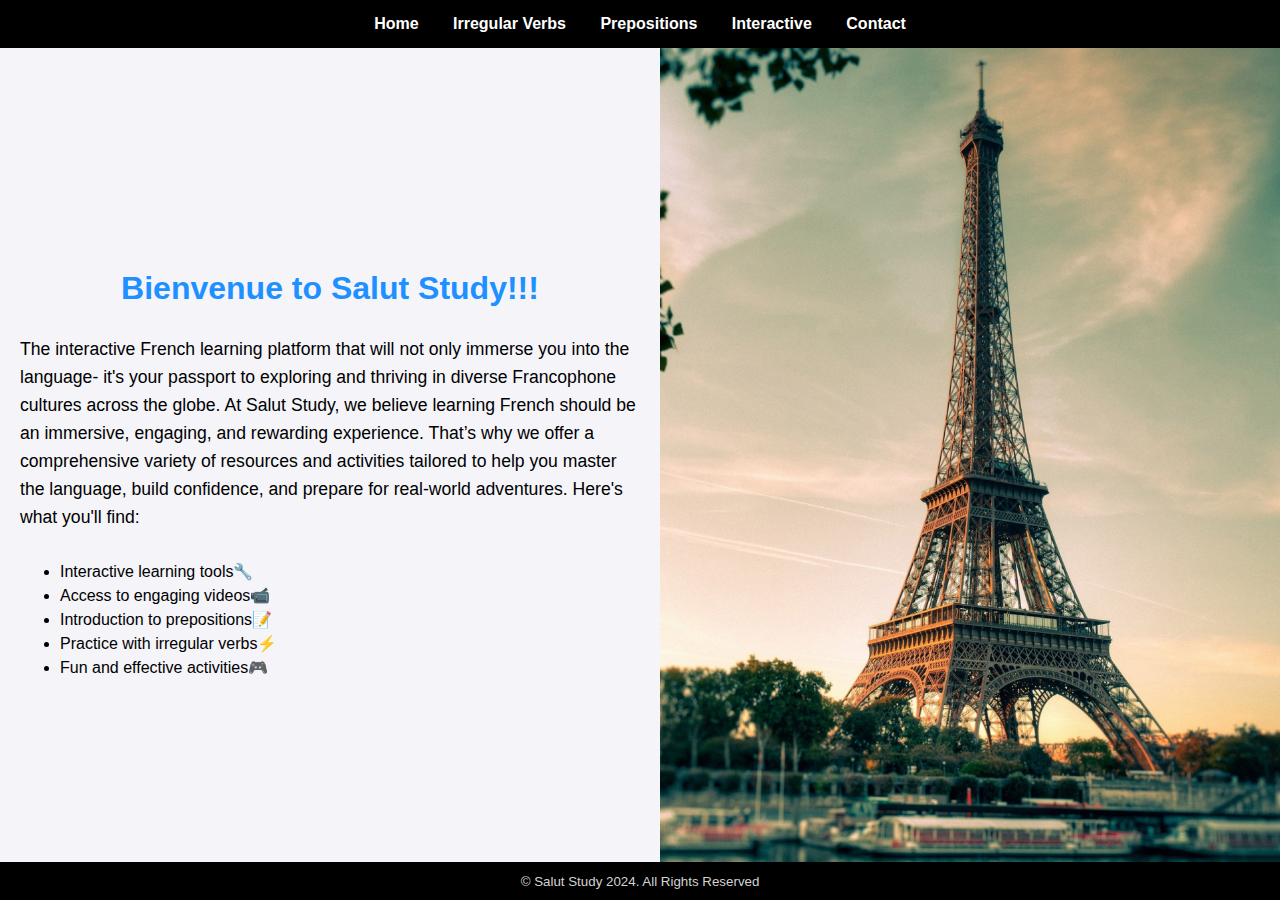
<file: index.html>
<!DOCTYPE html>
<html lang="en">
<head>
    <meta charset="UTF-8">
    <meta name="viewport" content="width=device-width, initial-scale=1.0">
    <meta name="description" content="Salut Study offers easy and fun online French lessons for learners of a beginner level. Start learning French today with our simple interactive lessons!">
    <title>Salut Study- Learn French Easily Online</title>
    <link rel="stylesheet" href="style.css">

<style>
.content-container {display: flex; height: calc(100vh - 50px)}

.left-content {flex: 1;
                padding: 20px;
                background-color: #f4f4f9;
                display: flex;
                flex-direction: column;
                justify-content: center}

.left-content h1 {color: #1e90ff; margin-bottom: 10px}
.left-content p {font-size: 1.1rem; margin-bottom: 20px; line-height: 1.6}
.left-content ul {margin-top: 10px}
.left-content ul li {font-size: 1rem; margin-bottom: 5px}

.right-image {flex: 1; position: relative; overflow: hidden}
.right-image img {width: 100%; height: 100%; object-fit: cover; object-position: center}
</style>

</head>
<body>
    <nav>
        <ul>
            <li><a href="index.html">Home</a></li>
            <li><a href="irregular_verbs.html">Irregular Verbs</a></li>
            <li><a href="prepositions.html">Prepositions</a></li>
            <li><a href="interactive_tests.html">Interactive</a></li>
            <li><a href="contact.html">Contact</a></li>
        </ul>
    </nav>

<div class="content-container">
    <div class="left-content">
            <h1>Bienvenue to Salut Study!!!</h1>
            <p>The interactive French learning platform that will not only immerse you into the language- it's your passport to exploring and thriving in diverse Francophone cultures across the globe. At Salut Study, we believe learning French should be an immersive, engaging, and rewarding experience. That’s why we offer a comprehensive variety of resources and activities tailored to help you master the language, build confidence, and prepare for real-world adventures. Here's what you'll find:</p>
            <ul>
                <li>Interactive learning tools&#x1F527;</li>
                <li>Access to engaging videos&#x1F4F9;</li>
                <li>Introduction to prepositions&#x1F4DD;</li>
                <li>Practice with irregular verbs&#x26A1;</li>
                <li>Fun and effective activities&#x1F3AE;</li>
            </ul>
        </div>

    <div class="right-image">
        <img src="paris.jpg" alt="Background of France or French culture">
    </div>
</div>

</body>

<footer><small> &copy Salut Study 2024. All Rights Reserved </small></footer>
</html>
</file>
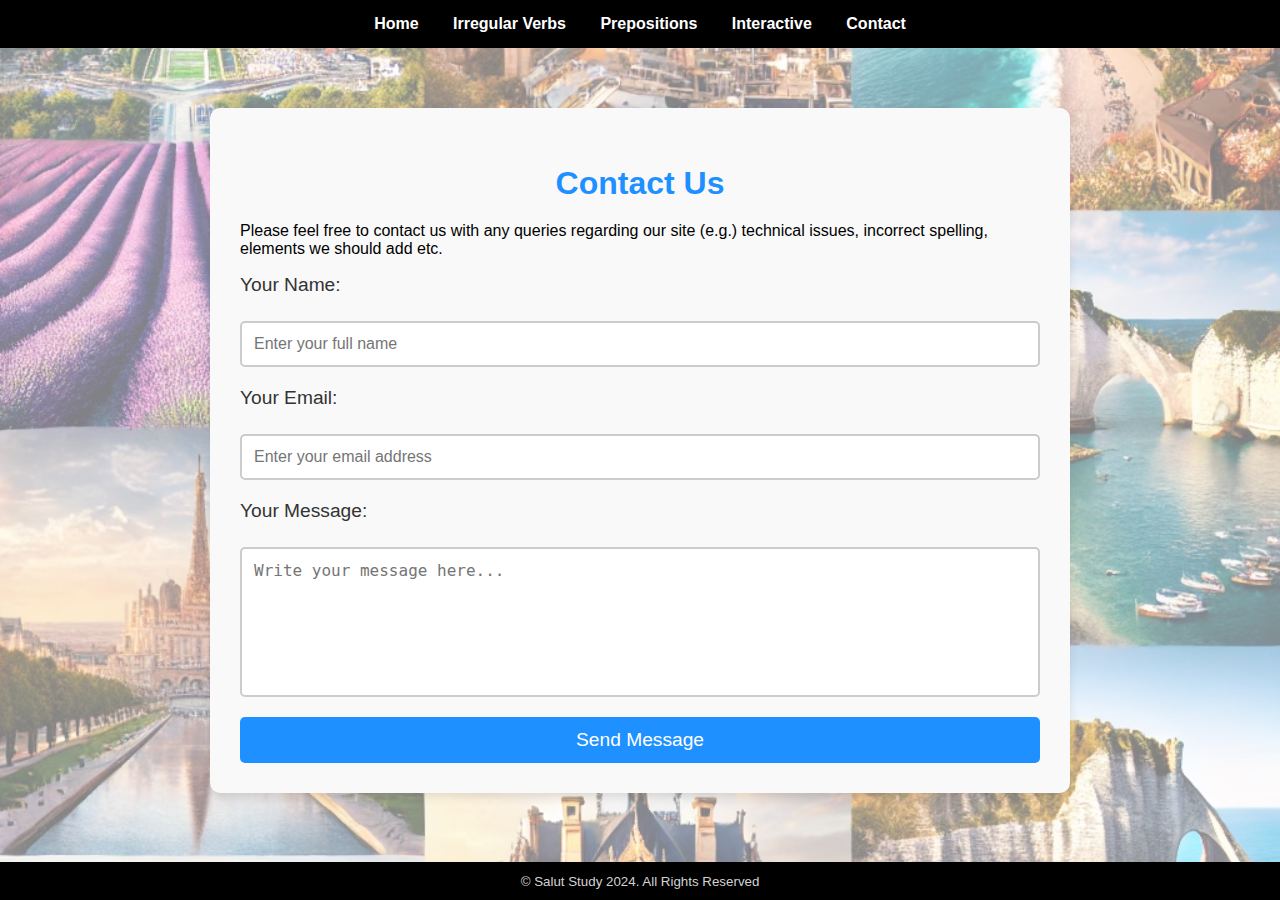
<file: contact.html>
<!DOCTYPE html>
<html lang="en">
<head>
    <meta charset="UTF-8">
    <meta name="viewport" content="width=device-width, initial-scale=1.0">
    <meta name="description" content="Have questions or need support? Contact Salut Study's team for assistance.">
    <title>Salut Study - Contact Us</title>
    <link rel="stylesheet" href="style.css">
   <style>body {background: url('Francecollage.jpg');
                background-size: cover;
                background-position: center;
                background-color: rgba(255, 255, 255, 0.5); 
                background-blend-mode: overlay; 
                margin: 0;
                height: 100%}     
    </style>
</head>
<body>
    <nav>
        <ul>
            <li><a href="index.html">Home</a></li>
            <li><a href="irregular_verbs.html">Irregular Verbs</a></li>
            <li><a href="prepositions.html">Prepositions</a></li>
            <li><a href="interactive_tests.html">Interactive</a></li>
            <li><a href="contact.html">Contact</a></li>
        </ul>
    </nav>

    <main>
        <div class="contact-page">
            <h2>Contact Us</h2>
            <p> Please feel free to contact us with any queries regarding our site (e.g.) technical issues, incorrect spelling, elements we should add etc. 
            <form action="#" method="POST" class="form-container">
                <label for="name">Your Name:</label>
                <input type="text" id="name" name="name" required placeholder="Enter your full name">
                
                <label for="email">Your Email:</label>
                <input type="email" id="email" name="email" required placeholder="Enter your email address">
                
                <label for="message">Your Message:</label>
                <textarea id="message" name="message" placeholder="Write your message here..."></textarea>
                
                <button type="submit" class="submit-button">Send Message</button>
            </form>
        </div>
    </main>

<script src="script.js"></script>
</body>

<footer><small> &copy Salut Study 2024. All Rights Reserved </small></footer>
</html>
</file>
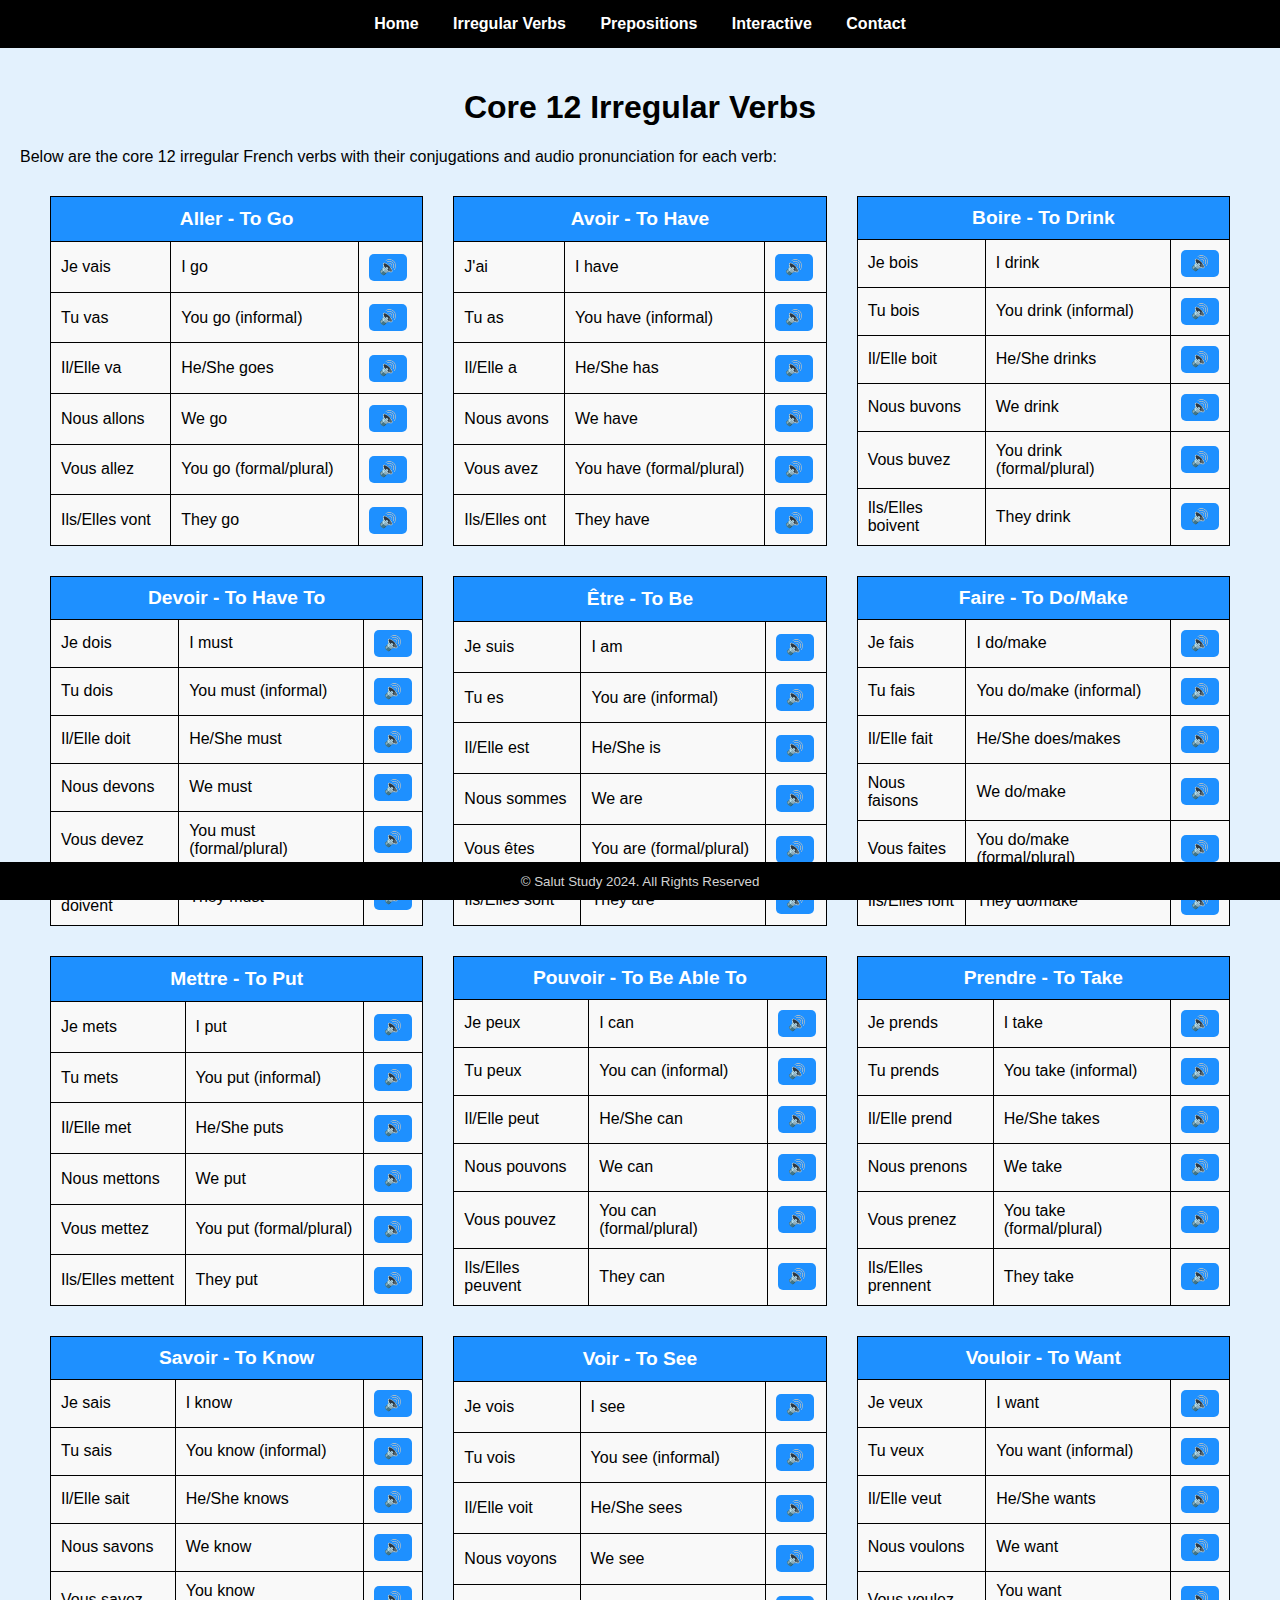
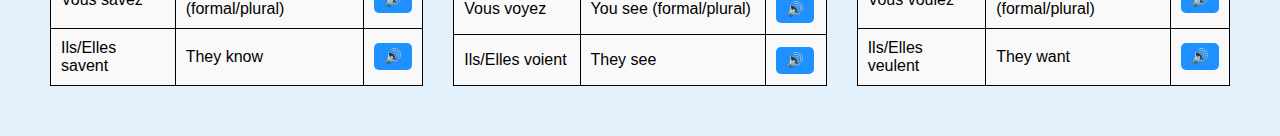
<file: irregular_verbs.html>
<!DOCTYPE html>
<html lang="en">
<head>
    <meta charset="UTF-8">
    <meta name="viewport" content="width=device-width, initial-scale=1.0">
    <meta name="description" content="Start forming sentences by learning the most commonly used verbs in French!">
    <title>Salut Study- Irregular Verbs</title>
    <link rel="stylesheet" href="style.css">
<style>body{background-color: #E3F1FD}</style>
</head>
<body>
    <nav>
        <ul>
            <li><a href="index.html">Home</a></li>
            <li><a href="irregular_verbs.html">Irregular Verbs</a></li>
            <li><a href="prepositions.html">Prepositions</a></li>
            <li><a href="interactive_tests.html">Interactive</a></li>
            <li><a href="contact.html">Contact</a></li>
        </ul>
    </nav>

    <main>
<h1>Core 12 Irregular Verbs</h1>
<p>Below are the core 12 irregular French verbs with their conjugations and audio pronunciation for each verb:</p>

<div class="verbs-container">
<table class="verb-table">
    <tr>
        <th colspan="3">Aller - To Go</th>
    </tr>
    <tr>
        <td>Je vais</td>
        <td>I go</td>
        <td><button onclick="playPronunciation('Je vais')">&#128266;</button></td>
    </tr>
    <tr>
        <td>Tu vas</td>
        <td>You go (informal)</td>
        <td><button onclick="playPronunciation('Tu vas')">&#128266;</button></td>
    </tr>
    <tr>
        <td>Il/Elle va</td>
        <td>He/She goes</td>
        <td><button onclick="playPronunciation('Il va')">&#128266;</button></td>
    </tr>
    <tr>
        <td>Nous allons</td>
        <td>We go</td>
        <td><button onclick="playPronunciation('Nous allons')">&#128266;</button></td>
    </tr>
    <tr>
        <td>Vous allez</td>
        <td>You go (formal/plural)</td>
        <td><button onclick="playPronunciation('Vous allez')">&#128266;</button></td>
    </tr>
    <tr>
        <td>Ils/Elles vont</td>
        <td>They go</td>
        <td><button onclick="playPronunciation('Ils vont')">&#128266;</button></td>
    </tr>
</table>

<table class="verb-table">
    <tr>
        <th colspan="3">Avoir - To Have</th>
    </tr>
    <tr>
        <td>J'ai</td>
        <td>I have</td>
        <td><button onclick="playPronunciation('J\'ai')">&#128266;</button></td>
    </tr>
    <tr>
        <td>Tu as</td>
        <td>You have (informal)</td>
        <td><button onclick="playPronunciation('Tu as')">&#128266;</button></td>
    </tr>
    <tr>
        <td>Il/Elle a</td>
        <td>He/She has</td>
        <td><button onclick="playPronunciation('Il a')">&#128266;</button></td>
    </tr>
    <tr>
        <td>Nous avons</td>
        <td>We have</td>
        <td><button onclick="playPronunciation('Nous avons')">&#128266;</button></td>
    </tr>
    <tr>
        <td>Vous avez</td>
        <td>You have (formal/plural)</td>
        <td><button onclick="playPronunciation('Vous avez')">&#128266;</button></td>
    </tr>
    <tr>
        <td>Ils/Elles ont</td>
        <td>They have</td>
        <td><button onclick="playPronunciation('Ils ont')">&#128266;</button></td>
    </tr>
</table>

<table class="verb-table">
    <tr>
        <th colspan="3">Boire - To Drink</th>
    </tr>
    <tr>
        <td>Je bois</td>
        <td>I drink</td>
        <td><button onclick="playPronunciation('Je bois')">&#128266;</button></td>
    </tr>
    <tr>
        <td>Tu bois</td>
        <td>You drink (informal)</td>
        <td><button onclick="playPronunciation('Tu bois')">&#128266;</button></td>
    </tr>
    <tr>
        <td>Il/Elle boit</td>
        <td>He/She drinks</td>
        <td><button onclick="playPronunciation('Il boit')">&#128266;</button></td>
    </tr>
    <tr>
        <td>Nous buvons</td>
        <td>We drink</td>
        <td><button onclick="playPronunciation('Nous buvons')">&#128266;</button></td>
    </tr>
    <tr>
        <td>Vous buvez</td>
        <td>You drink (formal/plural)</td>
        <td><button onclick="playPronunciation('Vous buvez')">&#128266;</button></td>
    </tr>
    <tr>
        <td>Ils/Elles boivent</td>
        <td>They drink</td>
        <td><button onclick="playPronunciation('Ils boivent')">&#128266;</button></td>
    </tr>
</table>

<table class="verb-table">
    <tr>
        <th colspan="3">Devoir - To Have To</th>
    </tr>
    <tr>
        <td>Je dois</td>
        <td>I must</td>
        <td><button onclick="playPronunciation('Je dois')">&#128266;</button></td>
    </tr>
    <tr>
        <td>Tu dois</td>
        <td>You must (informal)</td>
        <td><button onclick="playPronunciation('Tu dois')">&#128266;</button></td>
    </tr>
    <tr>
        <td>Il/Elle doit</td>
        <td>He/She must</td>
        <td><button onclick="playPronunciation('Il doit')">&#128266;</button></td>
    </tr>
    <tr>
        <td>Nous devons</td>
        <td>We must</td>
        <td><button onclick="playPronunciation('Nous devons')">&#128266;</button></td>
    </tr>
    <tr>
        <td>Vous devez</td>
        <td>You must (formal/plural)</td>
        <td><button onclick="playPronunciation('Vous devez')">&#128266;</button></td>
    </tr>
    <tr>
        <td>Ils/Elles doivent</td>
        <td>They must</td>
        <td><button onclick="playPronunciation('Ils doivent')">&#128266;</button></td>
    </tr>
</table>

<table class="verb-table">
    <tr>
        <th colspan="3">Être - To Be</th>
    </tr>
    <tr>
        <td>Je suis</td>
        <td>I am</td>
        <td><button onclick="playPronunciation('Je suis')">&#128266;</button></td>
    </tr>
    <tr>
        <td>Tu es</td>
        <td>You are (informal)</td>
        <td><button onclick="playPronunciation('Tu es')">&#128266;</button></td>
    </tr>
    <tr>
        <td>Il/Elle est</td>
        <td>He/She is</td>
        <td><button onclick="playPronunciation('Il est')">&#128266;</button></td>
    </tr>
    <tr>
        <td>Nous sommes</td>
        <td>We are</td>
        <td><button onclick="playPronunciation('Nous sommes')">&#128266;</button></td>
    </tr>
    <tr>
        <td>Vous êtes</td>
        <td>You are (formal/plural)</td>
        <td><button onclick="playPronunciation('Vous êtes')">&#128266;</button></td>
    </tr>
    <tr>
        <td>Ils/Elles sont</td>
        <td>They are</td>
        <td><button onclick="playPronunciation('Ils sont')">&#128266;</button></td>
    </tr>
</table>

<table class="verb-table">
    <tr>
        <th colspan="3">Faire - To Do/Make</th>
    </tr>
    <tr>
        <td>Je fais</td>
        <td>I do/make</td>
        <td><button onclick="playPronunciation('Je fais')">&#128266;</button></td>
    </tr>
    <tr>
        <td>Tu fais</td>
        <td>You do/make (informal)</td>
        <td><button onclick="playPronunciation('Tu fais')">&#128266;</button></td>
    </tr>
    <tr>
        <td>Il/Elle fait</td>
        <td>He/She does/makes</td>
        <td><button onclick="playPronunciation('Il fait')">&#128266;</button></td>
    </tr>
    <tr>
        <td>Nous faisons</td>
        <td>We do/make</td>
        <td><button onclick="playPronunciation('Nous faisons')">&#128266;</button></td>
    </tr>
    <tr>
        <td>Vous faites</td>
        <td>You do/make (formal/plural)</td>
        <td><button onclick="playPronunciation('Vous faites')">&#128266;</button></td>
    </tr>
    <tr>
        <td>Ils/Elles font</td>
        <td>They do/make</td>
        <td><button onclick="playPronunciation('Ils font')">&#128266;</button></td>
    </tr>
</table>

<table class="verb-table">
    <tr>
        <th colspan="3">Mettre - To Put</th>
    </tr>
    <tr>
        <td>Je mets</td>
        <td>I put</td>
        <td><button onclick="playPronunciation('Je mets')">&#128266;</button></td>
    </tr>
    <tr>
        <td>Tu mets</td>
        <td>You put (informal)</td>
        <td><button onclick="playPronunciation('Tu mets')">&#128266;</button></td>
    </tr>
    <tr>
        <td>Il/Elle met</td>
        <td>He/She puts</td>
        <td><button onclick="playPronunciation('Il met')">&#128266;</button></td>
    </tr>
    <tr>
        <td>Nous mettons</td>
        <td>We put</td>
        <td><button onclick="playPronunciation('Nous mettons')">&#128266;</button></td>
    </tr>
    <tr>
        <td>Vous mettez</td>
        <td>You put (formal/plural)</td>
        <td><button onclick="playPronunciation('Vous mettez')">&#128266;</button></td>
    </tr>
    <tr>
        <td>Ils/Elles mettent</td>
        <td>They put</td>
        <td><button onclick="playPronunciation('Ils mettent')">&#128266;</button></td>
    </tr>
</table>

<table class="verb-table">
    <tr>
        <th colspan="3">Pouvoir - To Be Able To</th>
    </tr>
    <tr>
        <td>Je peux</td>
        <td>I can</td>
        <td><button onclick="playPronunciation('Je peux')">&#128266;</button></td>
    </tr>
    <tr>
        <td>Tu peux</td>
        <td>You can (informal)</td>
        <td><button onclick="playPronunciation('Tu peux')">&#128266;</button></td>
    </tr>
    <tr>
        <td>Il/Elle peut</td>
        <td>He/She can</td>
        <td><button onclick="playPronunciation('Il peut')">&#128266;</button></td>
    </tr>
    <tr>
        <td>Nous pouvons</td>
        <td>We can</td>
        <td><button onclick="playPronunciation('Nous pouvons')">&#128266;</button></td>
    </tr>
    <tr>
        <td>Vous pouvez</td>
        <td>You can (formal/plural)</td>
        <td><button onclick="playPronunciation('Vous pouvez')">&#128266;</button></td>
    </tr>
    <tr>
        <td>Ils/Elles peuvent</td>
        <td>They can</td>
        <td><button onclick="playPronunciation('Ils peuvent')">&#128266;</button></td>
    </tr>
</table>

<table class="verb-table">
    <tr>
        <th colspan="3">Prendre - To Take</th>
    </tr>
    <tr>
        <td>Je prends</td>
        <td>I take</td>
        <td><button onclick="playPronunciation('Je prends')">&#128266;</button></td>
    </tr>
    <tr>
        <td>Tu prends</td>
        <td>You take (informal)</td>
        <td><button onclick="playPronunciation('Tu prends')">&#128266;</button></td>
    </tr>
    <tr>
        <td>Il/Elle prend</td>
        <td>He/She takes</td>
        <td><button onclick="playPronunciation('Il prend')">&#128266;</button></td>
    </tr>
    <tr>
        <td>Nous prenons</td>
        <td>We take</td>
        <td><button onclick="playPronunciation('Nous prenons')">&#128266;</button></td>
    </tr>
    <tr>
        <td>Vous prenez</td>
        <td>You take (formal/plural)</td>
        <td><button onclick="playPronunciation('Vous prenez')">&#128266;</button></td>
    </tr>
    <tr>
        <td>Ils/Elles prennent</td>
        <td>They take</td>
        <td><button onclick="playPronunciation('Ils prennent')">&#128266;</button></td>
    </tr>
</table>

<table class="verb-table">
    <tr>
        <th colspan="3">Savoir - To Know</th>
    </tr>
    <tr>
        <td>Je sais</td>
        <td>I know</td>
        <td><button onclick="playPronunciation('Je sais')">&#128266;</button></td>
    </tr>
    <tr>
        <td>Tu sais</td>
        <td>You know (informal)</td>
        <td><button onclick="playPronunciation('Tu sais')">&#128266;</button></td>
    </tr>
    <tr>
        <td>Il/Elle sait</td>
        <td>He/She knows</td>
        <td><button onclick="playPronunciation('Il sait')">&#128266;</button></td>
    </tr>
    <tr>
        <td>Nous savons</td>
        <td>We know</td>
        <td><button onclick="playPronunciation('Nous savons')">&#128266;</button></td>
    </tr>
    <tr>
        <td>Vous savez</td>
        <td>You know (formal/plural)</td>
        <td><button onclick="playPronunciation('Vous savez')">&#128266;</button></td>
    </tr>
    <tr>
        <td>Ils/Elles savent</td>
        <td>They know</td>
        <td><button onclick="playPronunciation('Ils savent')">&#128266;</button></td>
    </tr>
</table>

<table class="verb-table">
    <tr>
        <th colspan="3">Voir - To See</th>
    </tr>
    <tr>
        <td>Je vois</td>
        <td>I see</td>
        <td><button onclick="playPronunciation('Je vois')">&#128266;</button></td>
    </tr>
    <tr>
        <td>Tu vois</td>
        <td>You see (informal)</td>
        <td><button onclick="playPronunciation('Tu vois')">&#128266;</button></td>
    </tr>
    <tr>
        <td>Il/Elle voit</td>
        <td>He/She sees</td>
        <td><button onclick="playPronunciation('Il voit')">&#128266;</button></td>
    </tr>
    <tr>
        <td>Nous voyons</td>
        <td>We see</td>
        <td><button onclick="playPronunciation('Nous voyons')">&#128266;</button></td>
    </tr>
    <tr>
        <td>Vous voyez</td>
        <td>You see (formal/plural)</td>
        <td><button onclick="playPronunciation('Vous voyez')">&#128266;</button></td>
    </tr>
    <tr>
        <td>Ils/Elles voient</td>
        <td>They see</td>
        <td><button onclick="playPronunciation('Ils voient')">&#128266;</button></td>
    </tr>
</table>

<table class="verb-table">
    <tr>
        <th colspan="3">Vouloir - To Want</th>
    </tr>
    <tr>
        <td>Je veux</td>
        <td>I want</td>
        <td><button onclick="playPronunciation('Je veux')">&#128266;</button></td>
    </tr>
    <tr>
        <td>Tu veux</td>
        <td>You want (informal)</td>
        <td><button onclick="playPronunciation('Tu veux')">&#128266;</button></td>
    </tr>
    <tr>
        <td>Il/Elle veut</td>
        <td>He/She wants</td>
        <td><button onclick="playPronunciation('Il veut')">&#128266;</button></td>
    </tr>
    <tr>
        <td>Nous voulons</td>
        <td>We want</td>
        <td><button onclick="playPronunciation('Nous voulons')">&#128266;</button></td>
    </tr>
    <tr>
        <td>Vous voulez</td>
        <td>You want (formal/plural)</td>
        <td><button onclick="playPronunciation('Vous voulez')">&#128266;</button></td>
    </tr>
    <tr>
        <td>Ils/Elles veulent</td>
        <td>They want</td>
        <td><button onclick="playPronunciation('Ils veulent')">&#128266;</button></td>
    </tr>
</table>
</div>
</main>

<script src="script.js"></script>
</body>

<footer><small> &copy Salut Study 2024. All Rights Reserved </small></footer>
</html>
</file>
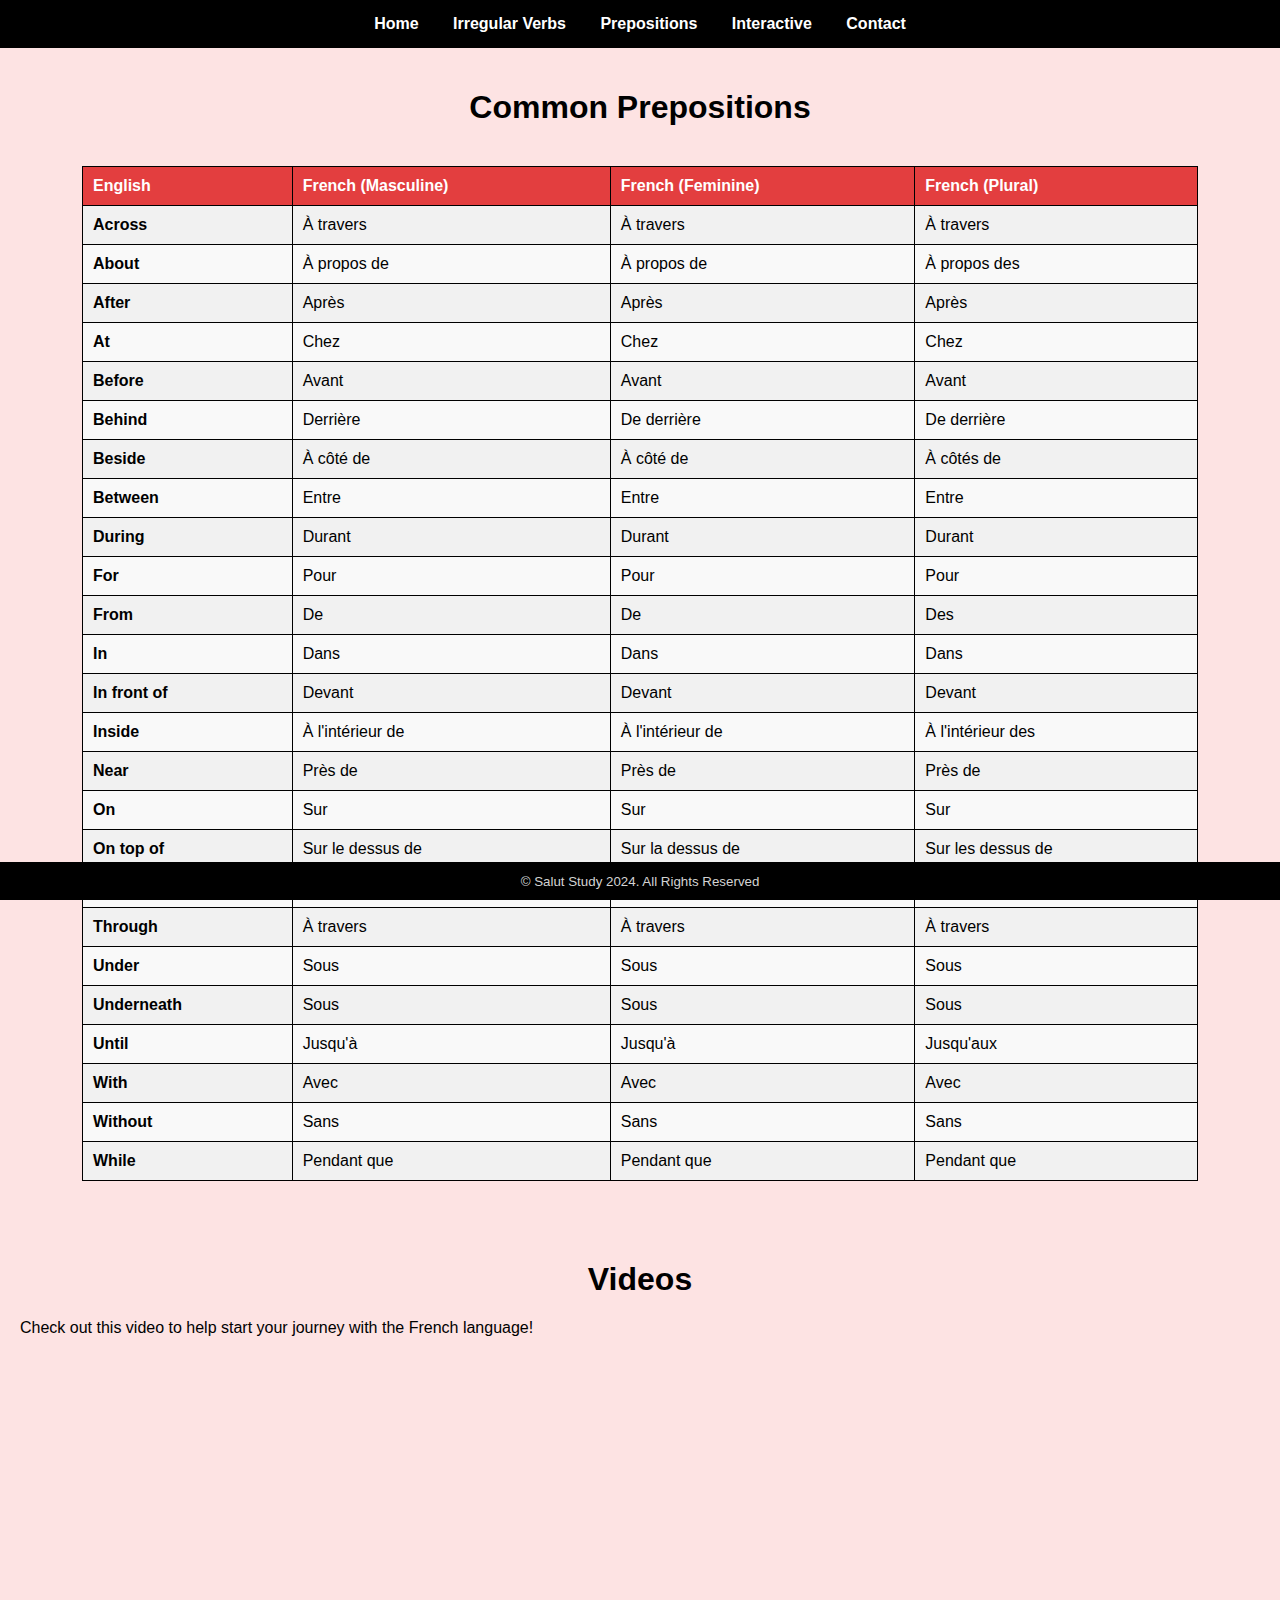
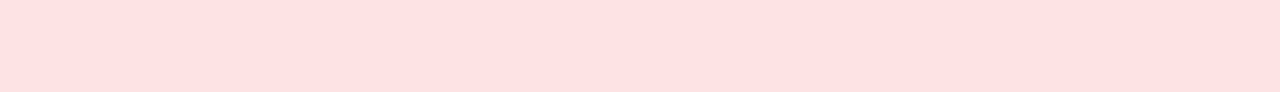
<file: prepositions.html>
<!DOCTYPE html>
<html lang="en">
<head>
    <meta charset="UTF-8">
    <meta name="viewport" content="width=device-width, initial-scale=1.0">
    <meta name="description" content="The most commonly used prepositions in French are summarised in a simple and coherent way on Salut Study.">
    <title>Salut Study- French Prepositions</title>
    <link rel="stylesheet" href="style.css">
<style>
body{background-color: #FDE3E3}
table.simple-table {width: 90%; 
                    margin: 40px auto; 
                    font-size: 1rem;
                    text-align: left;
                    border: 1px solid black;
                    border-collapse: collapse}

table.simple-table thead th {background-color: #E33E3F;
                            color: white;
                            padding: 10px;
                            border: 1px solid black}

table.simple-table tbody td { padding: 10px; border: 1px solid black}
table.simple-table tbody tr:nth-child(even) {background-color: #f9f9f9}
table.simple-table tbody tr:nth-child(odd) {background-color: #f1f1f1}

</style>

</head>


<body>
    <nav>
        <ul>
            <li><a href="index.html">Home</a></li>
            <li><a href="irregular_verbs.html">Irregular Verbs</a></li>
            <li><a href="prepositions.html">Prepositions</a></li>
            <li><a href="interactive_tests.html">Interactive</a></li>
            <li><a href="contact.html">Contact</a></li>
        </ul>
    </nav>
<main>

<h1>Common Prepositions</h1>

        <table class="simple-table">
            <thead>
                <tr>
                    <th>English</th>
                    <th>French (Masculine)</th>
                    <th>French (Feminine)</th>
                    <th>French (Plural)</th>
                </tr>
            </thead>
            <tbody>
<tr>
    <td><b>Across</b></td>
    <td>À travers</td>
    <td>À travers</td>
    <td>À travers</td>
</tr>
<tr>
    <td><b>About</b></td>
    <td>À propos de</td>
    <td>À propos de</td>
    <td>À propos des</td>
</tr>
<tr>
    <td><b>After</b></td>
    <td>Après</td>
    <td>Après</td>
    <td>Après</td>
</tr>
<tr>
    <td><b>At</b></td>
    <td>Chez</td>
    <td>Chez</td>
    <td>Chez</td>
</tr>
<tr>
    <td><b>Before</b></td>
    <td>Avant</td>
    <td>Avant</td>
    <td>Avant</td>
</tr>
<tr>
    <td><b>Behind</b></td>
    <td>Derrière</td>
    <td>De derrière</td>
    <td>De derrière</td>
</tr>
<tr>
    <td><b>Beside</b></td>
    <td>À côté de</td>
    <td>À côté de</td>
    <td>À côtés de</td>
</tr>
<tr>
    <td><b>Between</b></td>
    <td>Entre</td>
    <td>Entre</td>
    <td>Entre</td>
</tr>
<tr>
    <td><b>During</b></td>
    <td>Durant</td>
    <td>Durant</td>
    <td>Durant</td>
</tr>
<tr>
    <td><b>For</b></td>
    <td>Pour</td>
    <td>Pour</td>
    <td>Pour</td>
</tr>
<tr>
    <td><b>From</b></td>
    <td>De</td>
    <td>De</td>
    <td>Des</td>
</tr>
<tr>
    <td><b>In</b></td>
    <td>Dans</td>
    <td>Dans</td>
    <td>Dans</td>
</tr>
<tr>
    <td><b>In front of</b></td>
    <td>Devant</td>
    <td>Devant</td>
    <td>Devant</td>
</tr>
<tr>
    <td><b>Inside</b></td>
    <td>À l'intérieur de</td>
    <td>À l'intérieur de</td>
    <td>À l'intérieur des</td>
</tr>
<tr>
    <td><b>Near</b></td>
    <td>Près de</td>
    <td>Près de</td>
    <td>Près de</td>
</tr>
<tr>
    <td><b>On</b></td>
    <td>Sur</td>
    <td>Sur</td>
    <td>Sur</td>
</tr>
<tr>
    <td><b>On top of</b></td>
    <td>Sur le dessus de</td>
    <td>Sur la dessus de</td>
    <td>Sur les dessus de</td>
</tr>
<tr>
    <td><b>Outside</b></td>
    <td>À l'extérieur de</td>
    <td>À l'extérieur de</td>
    <td>À l'extérieur des</td>
</tr>
<tr>
    <td><b>Through</b></td>
    <td>À travers</td>
    <td>À travers</td>
    <td>À travers</td>
</tr>
<tr>
    <td><b>Under</b></td>
    <td>Sous</td>
    <td>Sous</td>
    <td>Sous</td>
</tr>
<tr>
    <td><b>Underneath</b></td>
    <td>Sous</td>
    <td>Sous</td>
    <td>Sous</td>
</tr>
<tr>
    <td><b>Until</b></td>
    <td>Jusqu'à</td>
    <td>Jusqu'à</td>
    <td>Jusqu'aux</td>
</tr>
<tr>
    <td><b>With</b></td>
    <td>Avec</td>
    <td>Avec</td>
    <td>Avec</td>
</tr>
<tr>
    <td><b>Without</b></td>
    <td>Sans</td>
    <td>Sans</td>
    <td>Sans</td>
</tr>
<tr>
    <td><b>While</b></td>
    <td>Pendant que</td>
    <td>Pendant que</td>
    <td>Pendant que</td>
</tr>
</tbody>
</table>


<br>


<h1>Videos</h1>
<p>Check out this video to help start your journey with the French language!</p>
<iframe width="560" height="315" 
        src="https://www.youtube.com/embed/eq--V9P4rmM" 
        frameborder="0" 
        allow="accelerometer; encrypted-media; gyroscope" 
        allowfullscreen>
</iframe>

</main>

    <script src="script.js"></script>

</body>

<footer><small> &copy Salut Study 2024. All Rights Reserved </small></footer>
</html>
</file>
<file: style.css>
body {font-family: Arial, sans-serif;
        margin: 0;
        padding: 0;
        background-color: ghostwhite;}
main {padding: 20px}
h1{text-align: center;}

nav ul {background-color: black; padding: 15px; text-align: center; margin: 0}
nav ul li {display: inline; margin: 0 15px}
nav ul li a {color: white; font-weight: bold; text-decoration: none}
nav ul li a:hover {text-decoration: underline}

footer {background-color: black; 
        color: lightgrey; 
        padding: 10px 20px; 
        text-align: center; 
        position: fixed; 
        bottom: 0; 
        left: 0; 
        right: 0}



/*VERB PAGE*/
.verbs-container {display: grid;
                    grid-template-columns: repeat(auto-fit, minmax(300px, 1fr));
                    gap: 30px;
                    margin: 30px}

.verb-table {border-collapse: collapse;
            width: 100%;
            background-color: #f9f9f9;
            border: 1px solid black}

.verb-table th {background-color: #1e90ff;
                color: white;
                text-align: center;
                padding: 10px;
                font-size: 1.2rem;
                border: 1px solid black}

.verb-table td {padding: 10px;
                text-align: left;
                border: 1px solid black}

.verb-table button {background-color: #1e90ff;
                    color: white;
                    border: none;
                    padding: 5px 10px;
                    cursor: pointer;
                    border-radius: 5px;
                    font-size: 0.9rem;
                    transition: background-color 0.3s ease}
    
.verb-table button:hover {background-color: #104e8b}



/*INTERACTIVE FLASHCARDS LAYOUT*/
.flashcards-container {display: flex;
                    flex-direction: column;
                    align-items: center;
                    gap: 40px; 
                    padding: 20px;
                    margin: 0 auto}

.flashcards-container h1 {font-size: 3rem;color: #333;margin-bottom: 30px;text-align: center}
.flashcards-section {display: flex;flex-direction: column;align-items: center;gap: 20px}
.flashcards-section h2 {color: black; margin-bottom: 15px}
.flashcard {width: 300px; 
            height: 240px;
            position: relative;
            box-shadow: 0 20px 40px rgba(0, 0, 0, 0.3); 
            border-radius: 16px;
            transition: transform 0.3s ease-in-out}

.flashcard:hover {transform: scale(1.1); box-shadow: 0 25px 50px rgba(0, 0, 0, 0.5)}
.card-front, .card-back {width: 100%;
                        height: 100%;
                        display: flex;
                        justify-content: center;
                        align-items: center;
                        background-color: #fff;
                        border: 3px solid #313335; 
                        border-radius: 16px;
                        font-size: 1.5rem;
                        font-weight: bold;
                        color: #fff;
                        position: absolute;
                        backface-visibility: hidden;
                        transition: transform 0.5s, background-color 0.3s ease;
                        text-align: center}

.card-front {background-color: #ff6347; color: white}
.flashcard.flipped .card-front {transform: rotateY(180deg)}
.card-back {background-color: #1e90ff; color: white;transform: rotateY(180deg)}
.flashcard.flipped .card-back {transform: rotateY(0deg)}



/*IMAGE TABLE*/
.image-grid {display: grid;
            grid-template-columns: repeat(3, 1fr); 
            gap: 40px; 
            margin: 20px}

.grid-item {width: 100%; 
            display: flex;
            flex-direction: column; 
            justify-content: center; 
            align-items: center; 
            text-align: left; 
            border: 2px solid #ccc; 
            border-radius: 10px; 
            padding-bottom: 10px; 
            box-shadow: 0 4px 6px rgba(0, 0, 0, 0.1); 
            background-color: white}

.grid-item img {width: 200px; 
                height: 200px;
                object-fit: cover; 
                border-bottom: 2px solid #ccc}

.grid-item p {margin-top: 10px; 
                padding: 0 10px; 
                font-size: 16px; 
                color: #333}

.no-bullets {list-style-type: none; 
            padding-left: 0; 
            margin-top: 10px}

.no-bullets li {margin-bottom: 5px}



/*CONTACT PAGE*/
.contact-page {background-color: #ffffff;
             background-image: Francecollage.jpg ;
                max-width: 800px;
                margin: 40px auto;
                padding: 30px;
                border-radius: 10px;
                box-shadow: 0 4px 10px rgba(0, 0, 0, 0.1);
                background-color: #f9f9f9}

.contact-page h2 {text-align: center;
                color: #1e90ff;
                font-size: 2rem;
                margin-bottom: 20px}

.form-container {display: flex; flex-direction: column; gap: 20px}

label {font-size: 1.2rem; color: #333}

input, textarea {padding: 12px;
                font-size: 1rem;
                border: 2px solid #ccc;
                border-radius: 5px;
                width: 100%;
                margin-top: 5px;
                box-sizing: border-box}
    
input:focus, textarea:focus {border-color: #1e90ff; outline: none;}

.submit-button {background-color: #1e90ff;
                color: white;
                font-size: 1.2rem;
                padding: 12px 20px;
                border: none;
                border-radius: 5px;
                cursor: pointer;
                transition: background-color 0.3s;
                width: 100%}

.submit-button:hover {background-color: #0056b3}

textarea {height: 150px; resize: none}

@media (max-width: 768px) {.contact-page {margin: 20px; padding: 20px}.form-container {gap: 15px}.submit-button {font-size: 1rem; padding: 10px 18px}}
</file>
